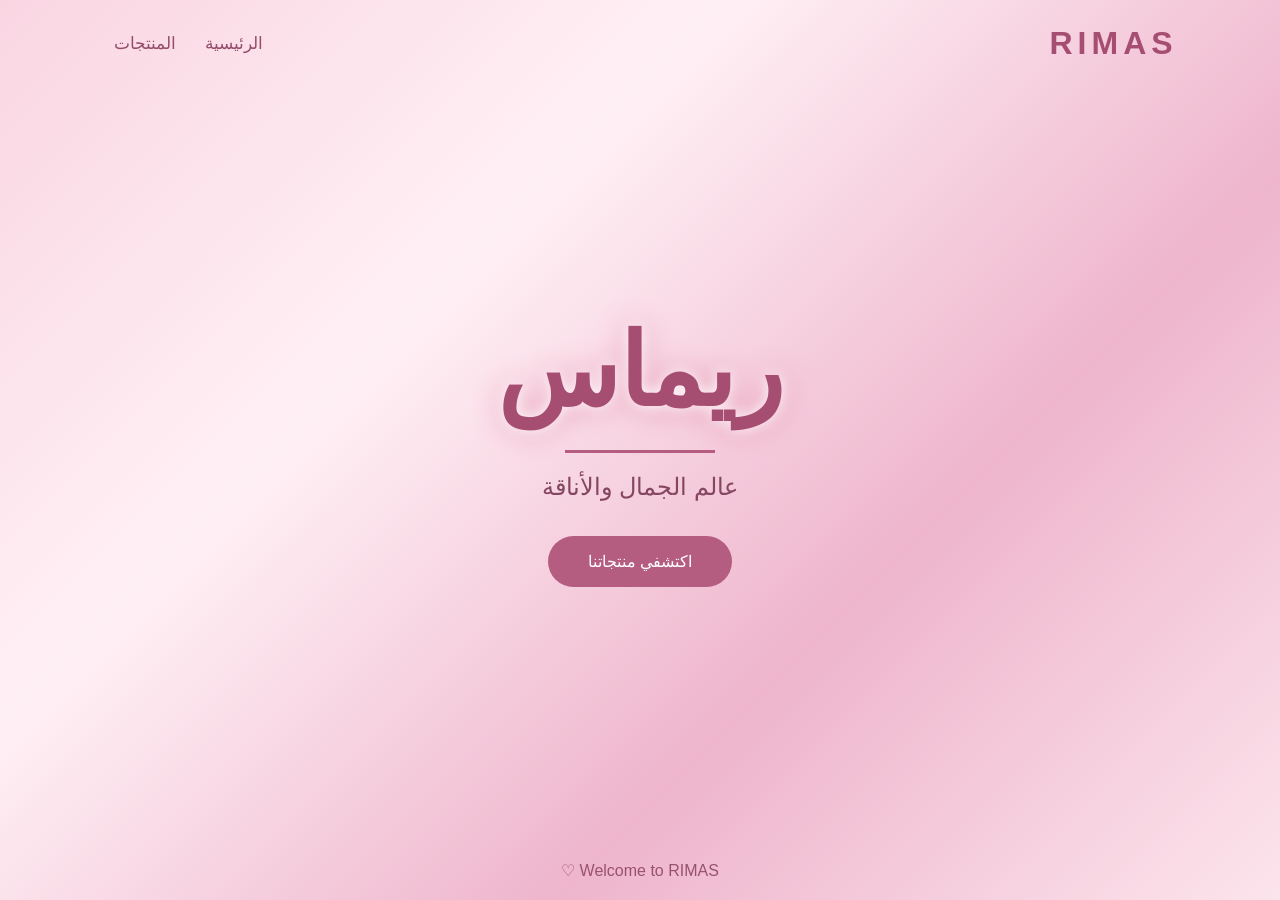
<file: index.html>
<!DOCTYPE html>
<html lang="ar" dir="rtl">
<head>
    <meta charset="UTF-8">
    <meta name="viewport" content="width=device-width, initial-scale=1.0">
    <title>RIMAS | ريماس</title>
    <link rel="stylesheet" href="sstyle.css">
</head>

<body>

    <div class="background">
        <span class="bubble"></span>
        <span class="bubble"></span>
        <span class="bubble"></span>
        <span class="bubble"></span>
        <span class="bubble"></span>
        <span class="bubble"></span>
        <span class="bubble"></span>
    </div>

    <header>
        <h1>RIMAS</h1>
        <nav>
            <a href="enverce.html">الرئيسية</a>
            <a href="face.html">المنتجات</a>
        </nav>
    </header>

    <main>
        <div class="welcome">
            <h2>ريماس</h2>
            <div class="line"></div>
            <p>عالم الجمال والأناقة</p>

            <a href="enverce.html" class="button">
                اكتشفي منتجاتنا
            </a>
        </div>
    </main>

    <footer>
        <p>Welcome to RIMAS ♡</p>
    </footer>

</body>
</html>
</file>
<file: sstyle.css>
* {
    margin: 0;
    padding: 0;
    box-sizing: border-box;
}

body {
    font-family: Arial, sans-serif;
    overflow: hidden;
    min-height: 100vh;
    background: linear-gradient(
        135deg,
        #f9d5e2,
        #fff0f5,
        #eeb5cc,
        #fce4ec
    );
}

/* القائمة */
header {
    position: absolute;
    top: 0;
    width: 100%;
    padding: 25px 8%;
    display: flex;
    justify-content: space-between;
    align-items: center;
    z-index: 5;
}

header h1 {
    color: #a64d72;
    font-size: 32px;
    letter-spacing: 5px;
}

nav a {
    text-decoration: none;
    color: #954d6b;
    margin: 12px;
    font-size: 17px;
}

/* الخلفية المتحركة */
.background {
    position: absolute;
    width: 100%;
    height: 100%;
    overflow: hidden;
}

.bubble {
    position: absolute;
    bottom: -100px;
    width: 35px;
    height: 35px;
    background: rgba(255,255,255,0.4);
    border: 1px solid white;
    border-radius: 50%;
    animation: float 12s infinite linear;
}

.bubble:nth-child(1) {
    left: 10%;
    animation-duration: 9s;
}

.bubble:nth-child(2) {
    left: 25%;
    animation-duration: 13s;
    width: 55px;
    height: 55px;
}

.bubble:nth-child(3) {
    left: 40%;
    animation-duration: 10s;
}

.bubble:nth-child(4) {
    left: 60%;
    animation-duration: 15s;
    width: 60px;
    height: 60px;
}

.bubble:nth-child(5) {
    left: 75%;
    animation-duration: 11s;
}

.bubble:nth-child(6) {
    left: 90%;
    animation-duration: 14s;
}

.bubble:nth-child(7) {
    left: 50%;
    animation-duration: 18s;
}

@keyframes float {
    0% {
        transform: translateY(0) scale(0.5);
        opacity: 0;
    }

    50% {
        opacity: 0.8;
    }

    100% {
        transform: translateY(-110vh) scale(1.5);
        opacity: 0;
    }
}

/* وسط الصفحة */
main {
    min-height: 100vh;
    display: flex;
    justify-content: center;
    align-items: center;
    text-align: center;
    position: relative;
    z-index: 2;
}

.welcome h2 {
    font-size: 100px;
    color: #a64d72;
    text-shadow: 0 0 15px white,
                 0 0 30px #e58eae;
    animation: glow 3s infinite alternate;
}

@keyframes glow {
    from {
        text-shadow: 0 0 10px white;
        transform: scale(1);
    }

    to {
        text-shadow: 0 0 30px white,
                     0 0 50px #d76b96;
        transform: scale(1.08);
    }
}

.line {
    width: 150px;
    height: 3px;
    background: #b45d80;
    margin: 20px auto;
}

.welcome p {
    color: #85465f;
    font-size: 24px;
    margin-bottom: 35px;
}

.button {
    display: inline-block;
    padding: 16px 40px;
    background: #b45d80;
    color: white;
    text-decoration: none;
    border-radius: 30px;
    transition: 0.4s;
}

.button:hover {
    background: #873c5c;
    transform: scale(1.1);
}

/* أسفل الصفحة */
footer {
    position: absolute;
    bottom: 20px;
    width: 100%;
    text-align: center;
    color: #99526e;
    z-index: 3;
}

@media(max-width: 600px) {
    header {
        padding: 20px;
    }

    header h1 {
        font-size: 24px;
    }

    nav a {
        font-size: 14px;
        margin: 5px;
    }

    .welcome h2 {
        font-size: 65px;
    }

    .welcome p {
        font-size: 19px;
    }
}
</file>
